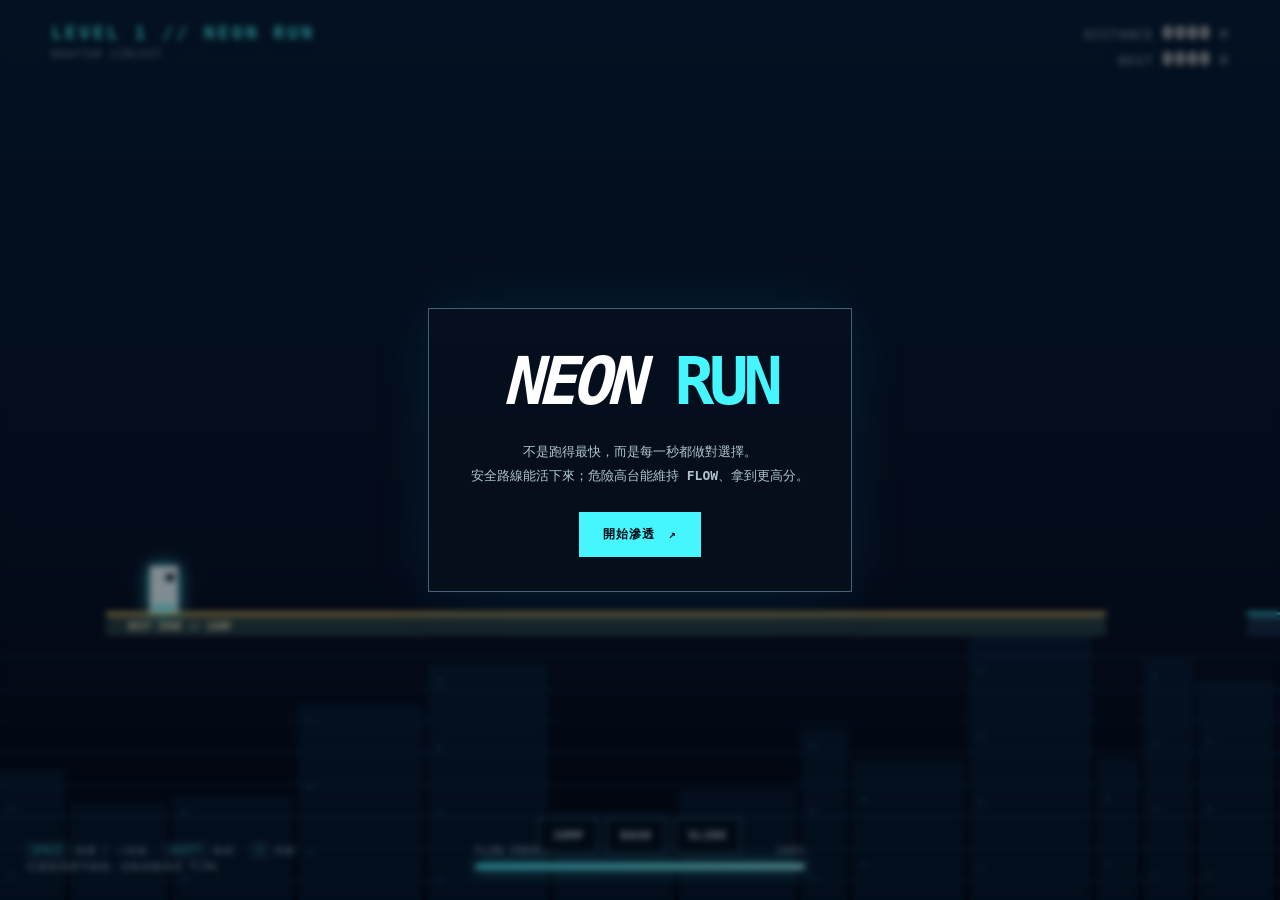
<file: index.html>
<!doctype html>
<html lang="zh-Hant">
  <head>
    <meta charset="utf-8" />
    <meta name="viewport" content="width=device-width, initial-scale=1" />
    <title>NEON RUN // 跑酷協議</title>
    <style>
      :root {
        color-scheme: dark;
        --cyan: #46f6ff;
        --pink: #ff3c93;
        --ink: #07101e;
        --panel: rgba(7, 16, 30, 0.76);
      }
      * {
        box-sizing: border-box;
      }
      body {
        margin: 0;
        min-height: 100vh;
        overflow: hidden;
        background: #020711;
        color: #e9fbff;
        font-family:
          ui-monospace, SFMono-Regular, Menlo, Monaco, Consolas, monospace;
      }
      canvas {
        width: 100vw;
        height: 100vh;
        display: block;
      }
      .hud {
        position: fixed;
        inset: 0;
        pointer-events: none;
        padding: 22px clamp(18px, 4vw, 56px);
        display: flex;
        justify-content: space-between;
        align-items: flex-start;
        text-shadow: 0 2px 10px #000;
      }
      .brand {
        font-weight: 900;
        letter-spacing: 0.17em;
        color: var(--cyan);
        font-size: clamp(13px, 1.5vw, 18px);
      }
      .sub {
        opacity: 0.65;
        font-size: 10px;
        letter-spacing: 0.14em;
        margin-top: 6px;
      }
      .statbox {
        text-align: right;
        display: grid;
        gap: 5px;
      }
      .stat {
        font-size: 12px;
        letter-spacing: 0.12em;
        color: #a5c2d3;
      }
      .stat b {
        color: #fff;
        font-size: 18px;
      }
      .combo {
        position: fixed;
        left: 50%;
        transform: translateX(-50%);
        top: 25px;
        text-align: center;
        pointer-events: none;
      }
      .combo strong {
        display: block;
        color: var(--pink);
        font-size: clamp(22px, 4vw, 42px);
        font-style: italic;
      }
      .combo small {
        color: #fff;
        letter-spacing: 0.16em;
        font-size: 10px;
      }
      .level-notice {
        position: fixed;
        top: 42%;
        left: 50%;
        z-index: 2;
        transform: translate(-50%, -50%) scale(0.9);
        color: var(--cyan);
        font-size: clamp(34px, 7vw, 84px);
        font-weight: 900;
        font-style: italic;
        letter-spacing: -0.07em;
        opacity: 0;
        pointer-events: none;
        text-shadow: 0 0 26px #46f6ff88;
        transition: opacity 0.2s, transform 0.2s;
      }
      .level-notice.show {
        opacity: 1;
        transform: translate(-50%, -50%) scale(1);
      }
      .meter {
        position: fixed;
        bottom: 30px;
        left: 50%;
        transform: translateX(-50%);
        width: min(330px, 70vw);
        pointer-events: none;
      }
      .meterlabel {
        display: flex;
        justify-content: space-between;
        font-size: 10px;
        letter-spacing: 0.12em;
        color: #afc1cf;
        margin-bottom: 7px;
      }
      .track {
        height: 7px;
        border: 1px solid #25445c;
        background: #07101e;
        transform: skewX(-18deg);
      }
      .fill {
        height: 100%;
        width: 100%;
        background: linear-gradient(90deg, var(--cyan), #a6ffff);
        box-shadow: 0 0 13px var(--cyan);
        transition: width 0.08s;
      }
      .controls {
        position: fixed;
        left: 50%;
        bottom: 47px;
        transform: translateX(-50%);
        display: flex;
        gap: 9px;
        pointer-events: auto;
      }
      button {
        border: 1px solid #497184;
        background: rgba(3, 14, 27, 0.78);
        color: #dffbff;
        font:
          700 11px ui-monospace,
          monospace;
        letter-spacing: 0.1em;
        padding: 10px 13px;
        cursor: pointer;
        touch-action: manipulation;
      }
      button:hover {
        border-color: var(--cyan);
        color: var(--cyan);
      }
      .help {
        position: fixed;
        bottom: 25px;
        left: 26px;
        font-size: 10px;
        color: #8da8b8;
        line-height: 1.6;
        letter-spacing: 0.05em;
        pointer-events: none;
      }
      .help kbd {
        color: var(--cyan);
        border: 1px solid #366477;
        padding: 1px 4px;
      }
      .overlay {
        position: fixed;
        inset: 0;
        display: grid;
        place-items: center;
        background: rgba(1, 5, 13, 0.45);
        backdrop-filter: blur(3px);
      }
      .card {
        text-align: center;
        padding: 34px 42px;
        border: 1px solid #416375;
        background: var(--panel);
        max-width: 470px;
        box-shadow: 0 0 50px #0a6f8d33;
      }
      h1 {
        font-size: clamp(32px, 6vw, 66px);
        margin: 0;
        font-style: italic;
        letter-spacing: -0.08em;
        color: #fff;
      }
      h1 em {
        color: var(--cyan);
        font-style: normal;
      }
      p {
        color: #afc5d0;
        font-size: 13px;
        line-height: 1.8;
        margin: 20px 0 25px;
      }
      .start {
        background: var(--cyan);
        color: #03101a;
        border: 0;
        padding: 14px 24px;
        font-size: 12px;
      }
      .start:hover {
        color: #03101a;
        background: #d5ffff;
      }
      .name-input {
        width: 100%;
        margin: 0 0 12px;
        padding: 12px;
        border: 1px solid #497184;
        background: #05101d;
        color: #e9fbff;
        font: 700 14px ui-monospace, monospace;
        text-align: center;
      }
      .leaderboard {
        max-height: 170px;
        overflow: auto;
        margin: 16px 0 22px;
        border-top: 1px solid #29475d;
        text-align: left;
      }
      .leaderboard div {
        display: flex;
        justify-content: space-between;
        gap: 24px;
        padding: 7px 3px;
        border-bottom: 1px solid #183246;
        color: #d5faff;
        font-size: 12px;
      }
      @media (pointer: coarse) {
        .help {
          display: none;
        }
        .controls {
          bottom: 24px;
        }
        .meter {
          bottom: 80px;
        }
        button {
          padding: 14px 18px;
        }
      }
    </style>
  </head>
  <body>
    <canvas id="game"></canvas>
    <div class="hud">
      <div>
        <div class="brand" id="brand">LEVEL 1 // NEON RUN</div>
        <div class="sub" id="status">ROOFTOP CIRCUIT</div>
      </div>
      <div class="statbox">
        <div class="stat">DISTANCE <b id="distance">0000</b> M</div>
        <div class="stat">BEST <b id="best">0000</b> M</div>
      </div>
    </div>
    <div class="combo">
      <strong id="combo"></strong><small id="comboHint"></small>
    </div>
    <div class="level-notice" id="levelNotice"></div>
    <div class="meter">
      <div class="meterlabel">
        <span>FLOW ENERGY</span><span id="energyText">100%</span>
      </div>
      <div class="track"><div class="fill" id="energy"></div></div>
    </div>
    <div class="help">
      <kbd>SPACE</kbd> 跳躍 / 二段跳　 <kbd>SHIFT</kbd> 衝刺　
      <kbd>S</kbd> 滑鏟<br />在牆邊跳躍可牆跑；收集能量維持 FLOW。
    </div>
    <div class="controls">
      <button id="jump">JUMP</button><button id="dash">DASH</button
      ><button id="slide">SLIDE</button>
    </div>
    <div class="overlay" id="overlay">
      <div class="card">
        <h1>NEON <em>RUN</em></h1>
        <p>
          不是跑得最快，而是每一秒都做對選擇。<br />安全路線能活下來；危險高台能維持
          <b>FLOW</b>、拿到更高分。
        </p>
        <button class="start" id="start">開始滲透　↗</button>
      </div>
    </div>
    <script>
      (() => {
        const canvas = document.querySelector("#game"),
          ctx = canvas.getContext("2d");
        const el = (id) => document.getElementById(id);
        let W,
          H,
          DPR,
          running = false,
          last = 0,
          time = 0,
          distance = 0,
          best = Math.min(10000, +localStorage.neonRunBest || 0),
          speed = 330;
        let level = 1,
          nextCheckpoint = 1000,
          won = false,
          levelNoticeTimer = 0;
        const p = {
          x: 150,
          y: 0,
          w: 28,
          h: 46,
          vy: 0,
          onGround: true,
          jumps: 0,
          slide: 0,
          dash: 0,
          wall: 0,
          energy: 100,
          combo: 0,
          comboTimer: 0,
          dead: 0,
        };
        let platforms = [],
          hazards = [],
          orbs = [],
          particles = [],
          spawnX = 0,
          skyline = [];
        function resize() {
          DPR = Math.min(devicePixelRatio, 2);
          W = innerWidth;
          H = innerHeight;
          canvas.width = W * DPR;
          canvas.height = H * DPR;
          ctx.setTransform(DPR, 0, 0, DPR, 0, 0);
        }
        addEventListener("resize", resize);
        resize();
        function reset() {
          distance = 0;
          speed = 330;
          time = 0;
          level = 1;
          nextCheckpoint = 1000;
          won = false;
          levelNoticeTimer = 0;
          el("brand").textContent = "LEVEL 1 // NEON RUN";
          el("status").textContent = "ROOFTOP CIRCUIT";
          el("levelNotice").classList.remove("show");
          platforms = [];
          hazards = [];
          orbs = [];
          particles = [];
          spawnX = 0;
          Object.assign(p, {
            y: H * 0.68 - 46,
            vy: 0,
            onGround: true,
            jumps: 0,
            slide: 0,
            dash: 0,
            wall: 0,
            energy: 100,
            combo: 0,
            comboTimer: 0,
            dead: 0,
          });
          buildSkyline();
          beginRestPlatform(false, true);
          while (spawnX < W + 350) spawn();
          updateHud();
        }
        function beginRestPlatform(showNotice = true, atStart = false) {
          const restY = atStart ? H * 0.68 : H * 0.68 - 76;
          // Level-rest platforms enter visibly from the right as soon as the level banner appears.
          const restX = atStart ? p.x - 44 : W - 80;
          if (!atStart) {
            // Reserve this whole 100M stretch for the rest platform alone.
            platforms = platforms.filter((platform) => platform.x + platform.w < restX);
            hazards = hazards.filter((hazard) => hazard.x + hazard.w < restX);
            orbs = orbs.filter((orb) => orb.x < restX);
          }
          platforms.push({
            x: restX,
            y: restY,
            w: 1000,
            h: 24,
            risk: false,
            rest: true,
            visited: atStart,
          });
          spawnX = restX + 1000;
          if (showNotice) {
            levelNoticeTimer = 2.1;
            el("levelNotice").textContent = "LEVEL " + level;
            el("levelNotice").classList.add("show");
          }
          el("brand").textContent = "LEVEL " + level + " // NEON RUN";
          el("status").textContent = atStart
            ? "100M START PLATFORM"
            : "100M REST PLATFORM AHEAD · JUMP UP";
          if (showNotice) burst(restX, restY, "#46f6ff", 22);
        }
        function escapeHtml(value) {
          return value.replace(/[&<>'"]/g, (character) =>
            ({
              "&": "&amp;",
              "<": "&lt;",
              ">": "&gt;",
              "'": "&#39;",
              '"': "&quot;",
            })[character],
          );
        }
        function loadLeaderboard() {
          try {
            const saved = JSON.parse(localStorage.neonRunLeaderboard || "[]");
            return Array.isArray(saved) ? saved : [];
          } catch {
            return [];
          }
        }
        function leaderboardHtml(entries) {
          if (!entries.length) return '<div><span>尚無完成紀錄</span><b>—</b></div>';
          return entries
            .map(
              (entry, index) =>
                "<div><span>" +
                String(index + 1).padStart(2, "0") +
                ". " +
                escapeHtml(entry.name) +
                "</span><b>" +
                entry.score +
                " M</b></div>",
            )
            .join("");
        }
        function win() {
          if (won) return;
          won = true;
          p.dead = 1;
          running = false;
          distance = 10000;
          best = 10000;
          localStorage.neonRunBest = best;
          el("status").textContent = "MISSION COMPLETE · 10000M";
          el("brand").textContent = "NEON RUN // COMPLETE";
          el("overlay").innerHTML =
            '<div class="card"><h1>MISSION <em>COMPLETE</em></h1><p>你已穿越全部 10 個區域。<br />最終距離：<b>10000 M</b></p><input class="name-input" id="playerName" maxlength="18" placeholder="輸入你的名稱" autocomplete="off" /><button class="start" id="saveScore">儲存紀錄　↗</button><div class="leaderboard" id="leaderboard"></div></div>';
          const leaderboard = el("leaderboard");
          leaderboard.innerHTML = leaderboardHtml(loadLeaderboard());
          el("overlay").style.display = "grid";
          el("saveScore").onclick = () => {
            const input = el("playerName");
            const name = input.value.trim().slice(0, 18) || "ANONYMOUS";
            const entries = loadLeaderboard();
            entries.push({ name, score: 10000, createdAt: Date.now() });
            entries.sort((a, b) => b.score - a.score || a.createdAt - b.createdAt);
            localStorage.neonRunLeaderboard = JSON.stringify(entries.slice(0, 30));
            leaderboard.innerHTML = leaderboardHtml(entries.slice(0, 30));
            input.remove();
            el("saveScore").textContent = "再跑一次　↻";
            el("saveScore").onclick = restart;
          };
        }
        function buildSkyline() {
          skyline = [];
          let x = 0;
          while (x < W + 100) {
            let h = 70 + Math.random() * 210;
            skyline.push({ x, w: 35 + Math.random() * 90, h });
            x += skyline.at(-1).w + 5;
          }
        }
        function spawn() {
          const gap = spawnX ? 85 + Math.random() * 75 : 0;
          const prev = platforms.at(-1);
          let y = H * 0.68;
          if (prev && Math.random() < 0.32)
            y = prev.y - (65 + Math.random() * 70);
          y = Math.max(H * 0.32, y);
          const w = 180 + Math.random() * 190;
          const x = spawnX + gap;
          platforms.push({ x, y, w, h: 24, risk: y < H * 0.6 });
          if (Math.random() < 0.64 && x > 400) {
            if (Math.random() < 0.45)
              hazards.push({ x: x + w * 0.55, y: y - 24, w: 22, h: 24 });
            else
              hazards.push({
                x: x + w * 0.48,
                y: y - 16,
                w: 48,
                h: 16,
                low: true,
              });
          }
          if (y < H * 0.6 || Math.random() < 0.22)
            orbs.push({ x: x + w * 0.7, y: y - 55, r: 9, taken: false });
          spawnX = x + w;
        }
        function rectHit(a, b) {
          return (
            a.x < b.x + b.w &&
            a.x + a.w > b.x &&
            a.y < b.y + b.h &&
            a.y + a.h > b.y
          );
        }
        function burst(x, y, color, n = 10) {
          for (let i = 0; i < n; i++)
            particles.push({
              x,
              y,
              vx: (Math.random() - 0.5) * 230,
              vy: (Math.random() - 0.5) * 220,
              life: 0.35 + Math.random() * 0.35,
              color,
            });
        }
        function action(type) {
          if (!running || p.dead) return;
          if (type === "jump") {
            if (p.onGround || p.jumps < 2) {
              p.vy = -570;
              p.onGround = false;
              p.jumps++;
              burst(p.x + p.w / 2, p.y + p.h, "#46f6ff", 7);
            } else if (p.wall) {
              p.vy = -510;
              p.wall = 0;
              p.jumps = 1;
            }
          }
          if (type === "dash" && p.energy > 17) {
            p.dash = 0.2;
            p.energy -= 17;
            burst(p.x + p.w, p.y + p.h / 2, "#ff3c93", 15);
          }
          if (type === "slide" && p.onGround) p.slide = 0.42;
        }
        addEventListener("keydown", (e) => {
          if (["Space", "ArrowUp", "KeyW"].includes(e.code)) {
            e.preventDefault();
            action("jump");
          }
          if (["ShiftLeft", "ShiftRight", "KeyD"].includes(e.code))
            action("dash");
          if (["KeyS", "ArrowDown"].includes(e.code)) action("slide");
          if (e.code === "KeyR" && p.dead && !won) restart();
        });
        [
          ["jump", "jump"],
          ["dash", "dash"],
          ["slide", "slide"],
        ].forEach(([id, a]) => {
          el(id).addEventListener("pointerdown", (e) => {
            e.preventDefault();
            action(a);
          });
        });
        function restart() {
          reset();
          running = true;
          el("overlay").style.display = "none";
          levelNoticeTimer = 2.1;
          el("levelNotice").textContent = "LEVEL 1";
          el("levelNotice").classList.add("show");
          last = performance.now();
          requestAnimationFrame(loop);
        }
        el("start").onclick = restart;
        function die() {
          if (p.dead) return;
          p.dead = 1;
          best = Math.max(best, Math.floor(distance));
          localStorage.neonRunBest = best;
          el("overlay").innerHTML =
            '<div class="card"><h1>SIGNAL <em>LOST</em></h1><p>距離 ' +
            Math.floor(distance) +
            " M　·　最高 " +
            best +
            ' M<br>按下 <b>R</b> 或點擊下方再次嘗試。</p><button class="start" id="again">重新連線　↻</button></div>';
          el("overlay").style.display = "grid";
          el("again").onclick = restart;
        }
        function update(dt) {
          time += dt;
          let move = speed * (p.dash ? 1.72 : 1) * dt;
          distance = Math.min(10000, distance + move / 10);
          if (distance >= nextCheckpoint) {
            if (nextCheckpoint === 10000) {
              win();
              return;
            }
            level++;
            nextCheckpoint += 1000;
            beginRestPlatform();
          }
          levelNoticeTimer = Math.max(0, levelNoticeTimer - dt);
          if (!levelNoticeTimer) el("levelNotice").classList.remove("show");
          speed = Math.min(650, speed + dt * 2.7);
          p.vy += 1450 * dt;
          p.y += p.vy * dt;
          p.onGround = false;
          p.wall = 0;
          p.slide = Math.max(0, p.slide - dt);
          p.dash = Math.max(0, p.dash - dt);
          p.comboTimer -= dt;
          platforms.forEach((q) => (q.x -= move));
          hazards.forEach((q) => (q.x -= move));
          orbs.forEach((q) => (q.x -= move));
          spawnX -= move;
          while (spawnX < W + 350) spawn();
          platforms = platforms.filter((q) => q.x + q.w > -100);
          hazards = hazards.filter((q) => q.x + q.w > -100);
          orbs = orbs.filter((q) => q.x > -50);
          const ph = p.slide ? 24 : p.h;
          const box = { x: p.x, y: p.y + (p.h - ph), w: p.w, h: ph };
          for (const q of platforms) {
            if (
              p.vy >= 0 &&
              box.x + box.w > q.x + 5 &&
              box.x < q.x + q.w - 5 &&
              box.y + box.h >= q.y &&
              box.y + box.h <= q.y + 33
            ) {
              p.y = q.y - p.h;
              p.vy = 0;
              p.onGround = true;
              p.jumps = 0;
              if (q.rest && !q.visited) {
                q.visited = true;
                p.energy = 100;
                burst(p.x + p.w / 2, q.y, "#ffd166", 20);
                el("status").textContent = "REST ZONE · FLOW ENERGY RESTORED";
              }
            }
            if (
              !p.onGround &&
              box.y + box.h > q.y + 8 &&
              box.y < q.y + q.h &&
              Math.abs(box.x + box.w - q.x) < 15
            ) {
              p.wall = 0.12;
              p.vy = Math.min(p.vy, 90);
            }
          }
          if (p.y > H + 100) die();
          for (const h of hazards) {
            let hb = { x: h.x, y: h.y, w: h.w, h: h.h };
            if (rectHit(box, hb) && !(h.low && p.slide)) {
              if (p.dash) {
                burst(h.x, h.y, "#ff3c93", 18);
                h.x = -999;
              } else die();
            }
          }
          for (const o of orbs) {
            if (
              !o.taken &&
              Math.hypot(p.x + p.w / 2 - o.x, p.y + p.h / 2 - o.y) < 38
            ) {
              o.taken = true;
              p.energy = Math.min(100, p.energy + 19);
              p.combo++;
              p.comboTimer = 3;
              burst(o.x, o.y, "#46f6ff", 15);
            }
          }
          if (p.comboTimer < 0) p.combo = 0;
          p.energy = Math.max(0, p.energy - dt * (p.dash ? 6 : 1.15));
          if (p.energy <= 0 && !p.onGround) die();
          particles.forEach((v) => {
            v.x += v.vx * dt;
            v.y += v.vy * dt;
            v.vy += 450 * dt;
            v.life -= dt;
          });
          particles = particles.filter((v) => v.life > 0);
          updateHud();
        }
        function updateHud() {
          el("distance").textContent = String(Math.floor(distance)).padStart(
            4,
            "0",
          );
          el("best").textContent = String(best).padStart(4, "0");
          el("energy").style.width = p.energy + "%";
          el("energyText").textContent = Math.ceil(p.energy) + "%";
          el("combo").textContent = p.combo > 1 ? "×" + p.combo + " FLOW" : "";
          el("comboHint").textContent = p.combo > 1 ? "高風險路線已鎖定" : "";
          const restPlatformAhead = platforms.some((q) => q.rest && !q.visited);
          if (!levelNoticeTimer && !won && !restPlatformAhead)
            el("status").textContent = "ROOFTOP CIRCUIT";
        }
        function draw() {
          ctx.clearRect(0, 0, W, H);
          let g = ctx.createLinearGradient(0, 0, 0, H);
          g.addColorStop(0, "#071d36");
          g.addColorStop(0.62, "#081126");
          g.addColorStop(1, "#020611");
          ctx.fillStyle = g;
          ctx.fillRect(0, 0, W, H);
          ctx.globalAlpha = 0.32;
          ctx.fillStyle = "#12365c";
          for (const b of skyline) {
            ctx.fillRect(b.x, b.y ? 0 : H - b.h, b.w, b.h);
            ctx.fillStyle = "#46f6ff";
            for (let yy = H - b.h + 16; yy < H - 8; yy += 22)
              if ((yy + b.x) % 3 < 1) ctx.fillRect(b.x + 9, yy, 5, 2);
            ctx.fillStyle = "#12365c";
          }
          ctx.globalAlpha = 1;
          ctx.strokeStyle = "#15344e";
          ctx.lineWidth = 1;
          for (let y = H * 0.73; y < H; y += 32) {
            ctx.beginPath();
            ctx.moveTo(0, y);
            ctx.lineTo(W, y);
            ctx.stroke();
          }
          for (const q of platforms) {
            ctx.fillStyle = q.rest ? "#263e43" : q.risk ? "#26336a" : "#172b45";
            ctx.fillRect(q.x, q.y, q.w, q.h);
            ctx.fillStyle = q.rest ? "#ffd166" : q.risk ? "#ff3c93" : "#46f6ff";
            ctx.fillRect(q.x, q.y, q.w, 3);
            ctx.globalAlpha = 0.25;
            ctx.fillRect(q.x + 5, q.y + 6, q.w - 10, 2);
            ctx.globalAlpha = 1;
            if (q.rest) {
              ctx.fillStyle = "#fff1bd";
              ctx.font = "700 10px ui-monospace, monospace";
              ctx.fillText("REST ZONE // 100M", q.x + 22, q.y + 18);
            }
          }
          for (const h of hazards) {
            ctx.fillStyle = "#ff3c93";
            if (h.low) {
              ctx.fillRect(h.x, h.y, h.w, h.h);
              ctx.fillStyle = "#201025";
              for (let i = 4; i < h.w; i += 12) {
                ctx.beginPath();
                ctx.moveTo(h.x + i, h.y);
                ctx.lineTo(h.x + i + 5, h.y - h.h * 0.7);
                ctx.lineTo(h.x + i + 10, h.y);
                ctx.fill();
              }
            } else {
              ctx.beginPath();
              ctx.moveTo(h.x, h.y + h.h);
              ctx.lineTo(h.x + h.w / 2, h.y);
              ctx.lineTo(h.x + h.w, h.y + h.h);
              ctx.fill();
            }
          }
          for (const o of orbs)
            if (!o.taken) {
              ctx.shadowBlur = 18;
              ctx.shadowColor = "#46f6ff";
              ctx.fillStyle = "#bfffff";
              ctx.beginPath();
              ctx.arc(o.x, o.y, o.r, 0, 7);
              ctx.fill();
              ctx.shadowBlur = 0;
            }
          for (const v of particles) {
            ctx.globalAlpha = Math.max(0, v.life * 2);
            ctx.fillStyle = v.color;
            ctx.fillRect(v.x, v.y, 3, 3);
          }
          ctx.globalAlpha = 1;
          const ph = p.slide ? 24 : p.h,
            py = p.y + p.h - ph;
          ctx.save();
          ctx.translate(p.x + p.w / 2, py + ph / 2);
          if (p.dash) {
            const flicker = Math.sin(time * 48) * 7;
            // A layered exhaust flame sits behind the runner while dashing.
            ctx.shadowBlur = 22;
            ctx.shadowColor = "#ff3c93";
            ctx.fillStyle = "#ff3c93";
            ctx.beginPath();
            ctx.moveTo(-p.w / 2 + 3, -ph * 0.28);
            ctx.quadraticCurveTo(-p.w / 2 - 24, -ph * 0.48, -56 - flicker, 0);
            ctx.quadraticCurveTo(-p.w / 2 - 23, ph * 0.48, -p.w / 2 + 3, ph * 0.28);
            ctx.closePath();
            ctx.fill();
            ctx.shadowBlur = 12;
            ctx.shadowColor = "#ff9b37";
            ctx.fillStyle = "#ff8c31";
            ctx.beginPath();
            ctx.moveTo(-p.w / 2 + 3, -ph * 0.19);
            ctx.quadraticCurveTo(-p.w / 2 - 16, -ph * 0.25, -43 - flicker * 0.6, 0);
            ctx.quadraticCurveTo(-p.w / 2 - 16, ph * 0.25, -p.w / 2 + 3, ph * 0.19);
            ctx.closePath();
            ctx.fill();
            ctx.fillStyle = "#fff2ad";
            ctx.beginPath();
            ctx.moveTo(-p.w / 2 + 4, -ph * 0.1);
            ctx.lineTo(-27 - flicker * 0.25, 0);
            ctx.lineTo(-p.w / 2 + 4, ph * 0.1);
            ctx.closePath();
            ctx.fill();
            ctx.shadowBlur = 0;
          }
          ctx.fillStyle = "#e9fbff";
          ctx.shadowBlur = 16;
          ctx.shadowColor = "#46f6ff";
          ctx.fillRect(-p.w / 2, -ph / 2, p.w, ph);
          ctx.shadowBlur = 0;
          ctx.fillStyle = "#07101e";
          ctx.fillRect(2, -ph / 2 + 8, 8, 7);
          ctx.fillStyle = "#46f6ff";
          ctx.fillRect(-p.w / 2 + 3, ph / 2 - 7, p.w - 6, 4);
          ctx.restore();
        }
        function loop(now) {
          if (!running || p.dead) return;
          let dt = Math.min(0.033, (now - last) / 1000 || 0);
          last = now;
          update(dt);
          draw();
          if (!p.dead) requestAnimationFrame(loop);
        }
        reset();
        draw();
      })();
    </script>
  </body>
</html>
</file>
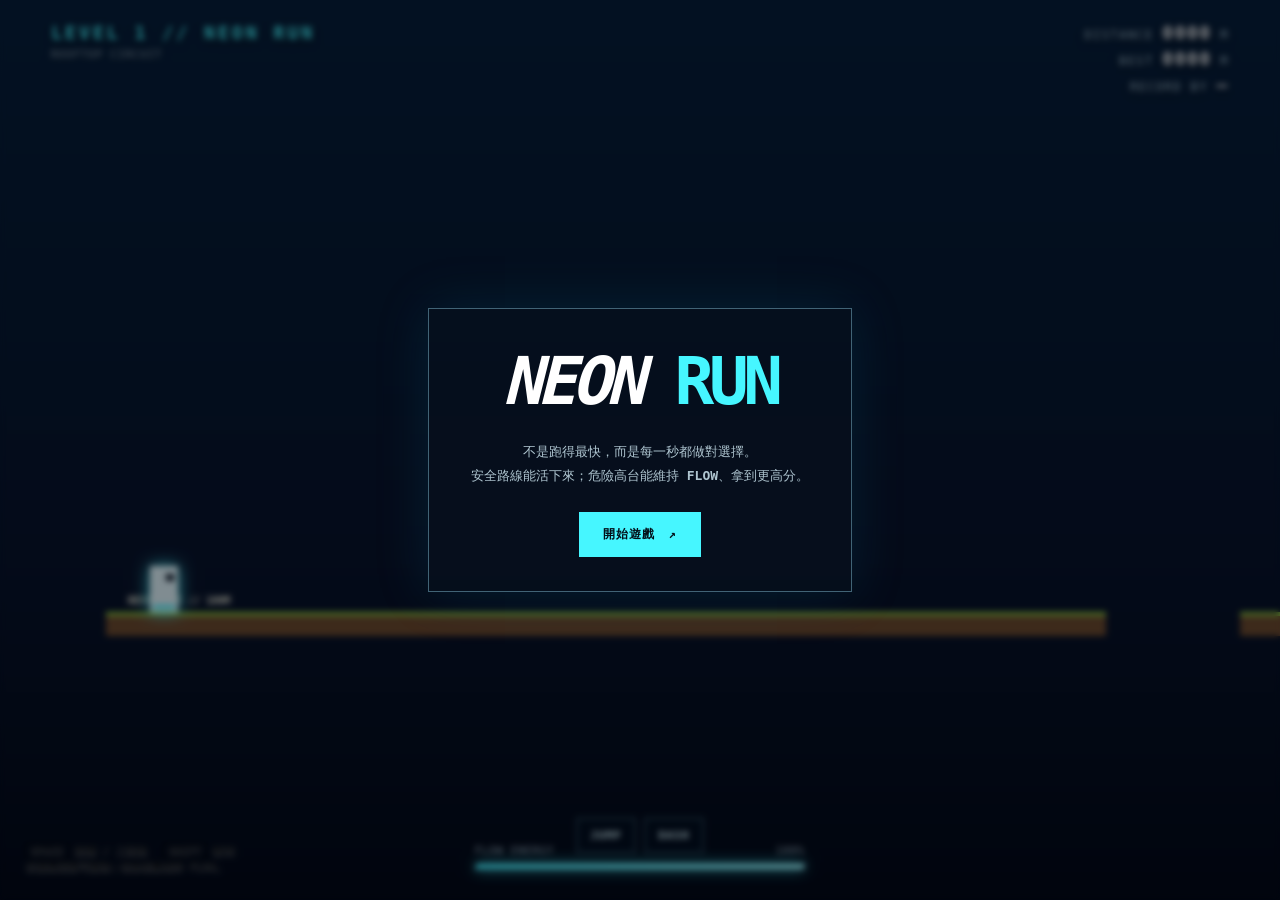
<file: 跑酷遊戲/index.html>
<!doctype html>
<html lang="zh-Hant">
  <head>
    <meta charset="utf-8" />
    <meta name="viewport" content="width=device-width, initial-scale=1" />
    <title>NEON RUN // 跑酷協議</title>
    <link rel="stylesheet" href="style.css" />
  </head>
  <body>
    <canvas id="game"></canvas>
    <div class="hud">
      <div>
        <div class="brand" id="brand">LEVEL 1 // NEON RUN</div>
        <div class="sub" id="status">ROOFTOP CIRCUIT</div>
      </div>
      <div class="statbox">
        <div class="stat">DISTANCE <b id="distance">0000</b> M</div>
        <div class="stat">BEST <b id="best">0000</b> M</div>
        <div class="stat">RECORD BY <b id="bestName">—</b></div>
      </div>
    </div>
    <div class="combo">
      <strong id="combo"></strong><small id="comboHint"></small>
    </div>
    <div class="level-notice" id="levelNotice"></div>
    <div class="meter">
      <div class="meterlabel">
        <span>FLOW ENERGY</span><span id="energyText">100%</span>
      </div>
      <div class="track"><div class="fill" id="energy"></div></div>
    </div>
    <div class="help">
      <kbd>SPACE</kbd> 跳躍 / 二段跳　 <kbd>SHIFT</kbd> 衝刺　
      <br />在牆邊跳躍可牆跑；收集能量維持 FLOW。
    </div>
    <div class="controls">
      <button id="jump">JUMP</button><button id="dash">DASH</button>
    </div>
    <div class="overlay" id="overlay">
      <div class="card">
        <h1>NEON <em>RUN</em></h1>
        <p>
          不是跑得最快，而是每一秒都做對選擇。<br />安全路線能活下來；危險高台能維持
          <b>FLOW</b>、拿到更高分。
        </p>
        <button class="start" id="start">開始遊戲　↗</button>
      </div>
    </div>
    <script src="game.js"></script>
  </body>
</html>
</file>
<file: 跑酷遊戲/style.css>
:root {
        color-scheme: dark;
        --cyan: #46f6ff;
        --pink: #ff3c93;
        --ink: #07101e;
        --panel: rgba(7, 16, 30, 0.76);
      }
      * {
        box-sizing: border-box;
      }
      body {
        margin: 0;
        min-height: 100vh;
        overflow: hidden;
        background:
          #020711
          url("https://i.ibb.co/67ThWfM3/a-wide-seamless-panoramic-ultra-wide-sky-and.png")
          center / cover fixed no-repeat;
        color: #e9fbff;
        font-family:
          ui-monospace, SFMono-Regular, Menlo, Monaco, Consolas, monospace;
      }
      canvas {
        width: 100vw;
        height: 100vh;
        display: block;
      }
      .hud {
        position: fixed;
        inset: 0;
        pointer-events: none;
        padding: 22px clamp(18px, 4vw, 56px);
        display: flex;
        justify-content: space-between;
        align-items: flex-start;
        text-shadow: 0 2px 10px #000;
      }
      .brand {
        font-weight: 900;
        letter-spacing: 0.17em;
        color: var(--cyan);
        font-size: clamp(13px, 1.5vw, 18px);
      }
      .sub {
        opacity: 0.65;
        font-size: 10px;
        letter-spacing: 0.14em;
        margin-top: 6px;
      }
      .statbox {
        text-align: right;
        display: grid;
        gap: 5px;
      }
      .stat {
        font-size: 12px;
        letter-spacing: 0.12em;
        color: #a5c2d3;
      }
      .stat b {
        color: #fff;
        font-size: 18px;
      }
      .combo {
        position: fixed;
        left: 50%;
        transform: translateX(-50%);
        top: 25px;
        text-align: center;
        pointer-events: none;
      }
      .combo strong {
        display: block;
        color: var(--pink);
        font-size: clamp(22px, 4vw, 42px);
        font-style: italic;
      }
      .combo small {
        color: #fff;
        letter-spacing: 0.16em;
        font-size: 10px;
      }
      .level-notice {
        position: fixed;
        top: 42%;
        left: 50%;
        z-index: 2;
        transform: translate(-50%, -50%) scale(0.9);
        color: var(--cyan);
        font-size: clamp(34px, 7vw, 84px);
        font-weight: 900;
        font-style: italic;
        letter-spacing: -0.07em;
        opacity: 0;
        pointer-events: none;
        text-shadow: 0 0 26px #46f6ff88;
        transition: opacity 0.2s, transform 0.2s;
      }
      .level-notice.show {
        opacity: 1;
        transform: translate(-50%, -50%) scale(1);
      }
      .meter {
        position: fixed;
        bottom: 30px;
        left: 50%;
        transform: translateX(-50%);
        width: min(330px, 70vw);
        pointer-events: none;
      }
      .meterlabel {
        display: flex;
        justify-content: space-between;
        font-size: 10px;
        letter-spacing: 0.12em;
        color: #afc1cf;
        margin-bottom: 7px;
      }
      .track {
        height: 7px;
        border: 1px solid #25445c;
        background: #07101e;
        transform: skewX(-18deg);
      }
      .fill {
        height: 100%;
        width: 100%;
        background: linear-gradient(90deg, var(--cyan), #a6ffff);
        box-shadow: 0 0 13px var(--cyan);
        transition: width 0.08s;
      }
      .controls {
        position: fixed;
        left: 50%;
        bottom: 47px;
        transform: translateX(-50%);
        display: flex;
        gap: 9px;
        pointer-events: auto;
      }
      button {
        border: 1px solid #497184;
        background: rgba(3, 14, 27, 0.78);
        color: #dffbff;
        font:
          700 11px ui-monospace,
          monospace;
        letter-spacing: 0.1em;
        padding: 10px 13px;
        cursor: pointer;
        touch-action: manipulation;
      }
      button:hover {
        border-color: var(--cyan);
        color: var(--cyan);
      }
      .help {
        position: fixed;
        bottom: 25px;
        left: 26px;
        font-size: 10px;
        color: #000;
        font-weight: 800;
        line-height: 1.6;
        letter-spacing: 0.05em;
        text-shadow: 0 1px 2px #ffffffaa;
        pointer-events: none;
      }
      .help kbd {
        color: #000;
        border: 1px solid #000;
        padding: 1px 4px;
        font-weight: 900;
      }
      .overlay {
        position: fixed;
        inset: 0;
        display: grid;
        place-items: center;
        background: rgba(1, 5, 13, 0.45);
        backdrop-filter: blur(3px);
      }
      .card {
        text-align: center;
        padding: 34px 42px;
        border: 1px solid #416375;
        background: var(--panel);
        max-width: 470px;
        box-shadow: 0 0 50px #0a6f8d33;
      }
      h1 {
        font-size: clamp(32px, 6vw, 66px);
        margin: 0;
        font-style: italic;
        letter-spacing: -0.08em;
        color: #fff;
      }
      h1 em {
        color: var(--cyan);
        font-style: normal;
      }
      p {
        color: #afc5d0;
        font-size: 13px;
        line-height: 1.8;
        margin: 20px 0 25px;
      }
      .start {
        background: var(--cyan);
        color: #03101a;
        border: 0;
        padding: 14px 24px;
        font-size: 12px;
      }
      .start:hover {
        color: #03101a;
        background: #d5ffff;
      }
      .name-input {
        width: 100%;
        margin: 0 0 12px;
        padding: 12px;
        border: 1px solid #497184;
        background: #05101d;
        color: #e9fbff;
        font: 700 14px ui-monospace, monospace;
        text-align: center;
      }
      .leaderboard {
        max-height: 170px;
        overflow: auto;
        margin: 16px 0 22px;
        border-top: 1px solid #29475d;
        text-align: left;
      }
      .leaderboard div {
        display: flex;
        justify-content: space-between;
        gap: 24px;
        padding: 7px 3px;
        border-bottom: 1px solid #183246;
        color: #d5faff;
        font-size: 12px;
      }
      @media (pointer: coarse) {
        .help {
          display: none;
        }
        .controls {
          bottom: 24px;
        }
        .meter {
          bottom: 80px;
        }
        button {
          padding: 14px 18px;
        }
      }
</file>
